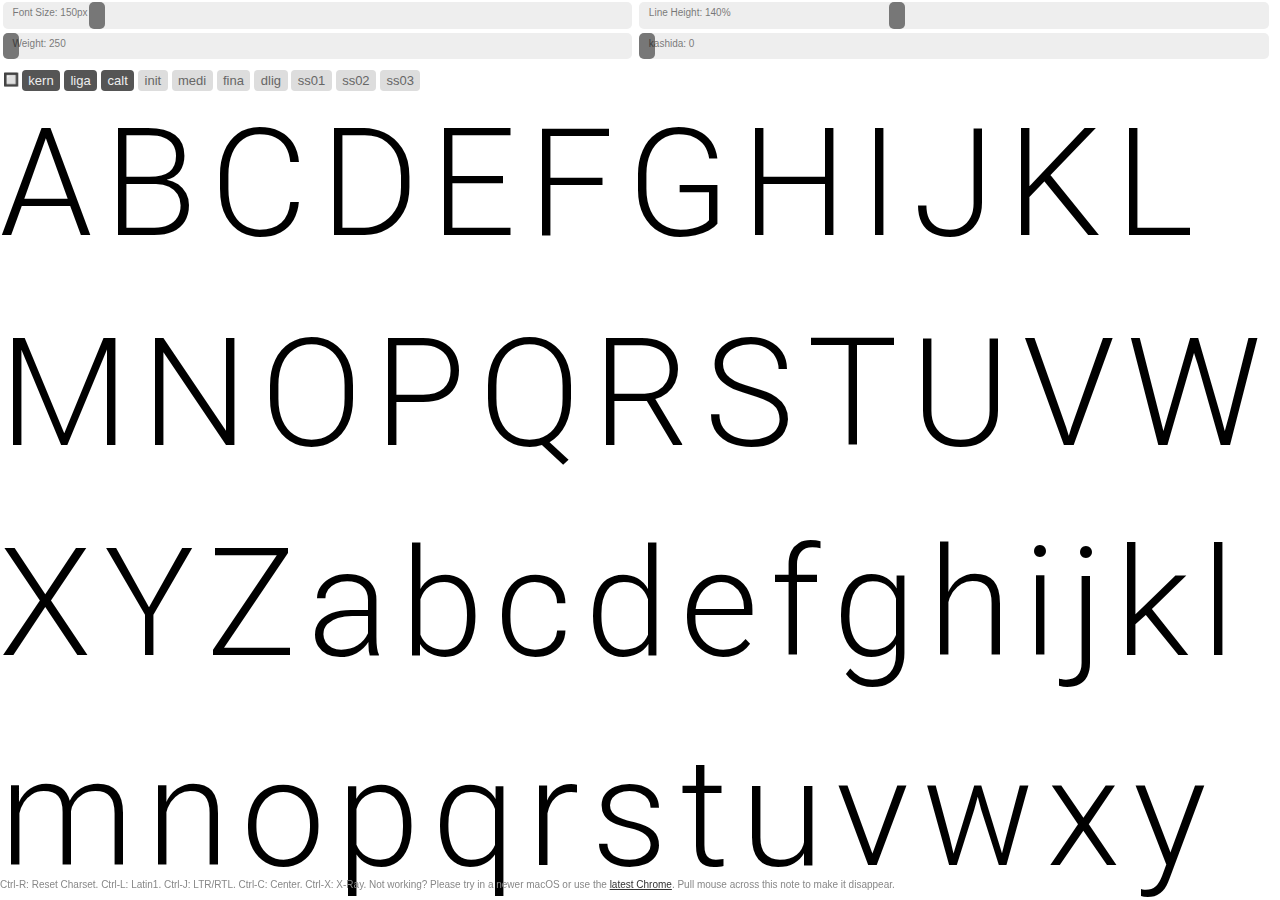
<file: core/static/font/morabba font/VF/Webfont/MorabbaVF fonttest.html>
﻿
<html>
	<meta http-equiv="Cache-Control" content="no-cache, no-store, must-revalidate" />
	<meta http-equiv="Content-type" content="text/html; charset=utf-8" />
	<meta http-equiv="X-UA-Compatible" content="IE=9" />
	<head>
		<title>OTVar Test: MorabbaVF</title>
		<style>
			@font-face { 
				font-family: "MorabbaVF";
				src: url("MorabbaVF.woff");
			}
			body {
				padding: 0;
				margin: auto;
				overflow-x: hidden;
			}
			#flexbox {
				display: flex;
				flex-flow: column;
				height: 100%;
			}
			#controls {
				flex: 0 1 auto;
				background-color: white;
				margin: 2px 0 0 0;
				padding: 0;
				width: 100%;
				border: 0px solid transparent;
				height: auto;
				user-select: none;
				-moz-user-select: none;
				-webkit-user-select: none;
			}
		

/* OTVar Sliders: */
			.labeldiv {
				width: 49.2%;
				padding: 0 0 0 0.2%;
				margin: auto;
				display: inline-block;
			}
 			label {
				z-index: 2;
				position: absolute;
				pointer-events: none;
				height: 2em;
				margin: 0;
				padding: 0.5em 1em;
				vertical-align: text-top;
				font: x-small sans-serif;
				color: black;
				opacity: 0.5;
			}
			.slider {
				z-index: 1;
				position: relative;
				-webkit-appearance: none;
				-moz-appearance: none;
				appearance: none;
				width: 100%;
				height: 2em;
				border-radius: 5px;
				background: #eee;
				padding: auto;
				margin: auto;
			}
			.slider::-webkit-slider-thumb {
				z-index: 3;
				position: relative;
				-webkit-appearance: none;
				-moz-appearance: none;
				appearance: none;
				width: 16px;
				height: 2em;
				border-radius: 5px; 
				background: #777;
				cursor: auto;
			}

/* Feature Buttons: */
			#featureControls {
				font-size: x-small;
				font-family: sans-serif;
				padding: 0 0.2%;
			}
			#featureControls .emojiButton {
				vertical-align: -50%;
				font-size: small;
			}
			.emojiButton {
				cursor: pointer;
				text-decoration: none;
			}
			.otFeatureLabel, .otFeature {
				font-size: small;
				position: relative;
				opacity: 1;
				pointer-events: auto;
				white-space: nowrap;
			}
			.otFeatureLabel, select {
				padding: 0.2em 0.5em 0.3em 0.5em;
				margin: 0 .04em;
				line-height: 2em;
				color: #666;
				background-color: #ddd;
				border-radius: 0.3em;
				border: 0;
				text-align: center;
				z-index: 6;
			}
 			select {
				position: absolute;
				margin: 0.2em 0.5em;
				height: 2.1em;
				font: x-small sans-serif;
				vertical-align: bottom;
			}
			.otFeature {
				visibility: collapse;
				margin: 0 -1em 0 0;
			}
			input[type=checkbox]:checked + label { 
				visibility: visible;
				color: #eee;
				background-color: #555; 
				position: relative;
			}
			.otFeatureLabel .tooltip {
				visibility: hidden;
				background-color: #333;
				color: white;
				text-align: center;
				padding: 0px 5px;
				top: -2em;
				left: 0;
				position: absolute;
				z-index: 8;
			}
			.otFeatureLabel:hover .tooltip {
				visibility: visible;
			}

/* Sample Text Area: */
			#textarea {
				flex: 1 1 auto;
				border: 0 solid transparent;
				margin: auto;
				padding: 0 0 0.6em 0;
				line-height: 1em;
				width: 100%;
				color: black;
				font: 150px "MorabbaVF";
				font-feature-settings: "kern" on, "liga" on, "calt" on, "locl" on;
				-moz-font-feature-settings: "kern" on, "liga" on, "calt" on, "locl" on;
				-webkit-font-feature-settings: "kern" on, "liga" on, "calt" on, "locl" on;
				-ms-font-feature-settings: "kern" on, "liga" on, "calt" on, "locl" on;
				-o-font-feature-settings: "kern" on, "liga" on, "calt" on, "locl" on;
				font-variation-settings: "wght" 250, "kash" 0;
				overflow-x: hidden;
				overflow-y: scroll;
				word-wrap: break-word;
			}
			.○ {
				-webkit-text-stroke: 1px black;
				-webkit-text-fill-color: #FFF0;
			}
			div:focus {
				outline: 0px solid transparent;
			}
		
/* Footer paragraph: */
			#helptext {
			    position: fixed;
				background: transparent;
			    bottom: 0;
			    width: 100%;
				color: #888;
				font: x-small sans-serif;
			}
			a {
				color: #333;
			}
		
/* Dark Mode: */
			@media (prefers-color-scheme: dark) {
				body { background: #000; }
				p { color: #eee; }
			
				#textInput{
					color: #eee;
					background-color: #222;
					background: #222;
				}
	 			label { color: #fff; }
				.otFeatureLabel {
					color: #999;
					background-color: #333;
				}
				input[type=checkbox]:checked + label { 
					color: #111;
					background-color: #888; 
				}

				.slider { background: #333; }
				.slider::-webkit-slider-thumb { background: #888; }
				a { color: #ccc; }

				#controls {
					background-color: black;
				}
				#textarea {
					color: white;
					background-color: black;
				}
				.○ {
					-webkit-text-stroke: 1px white;
					-webkit-text-fill-color: #0000;
				}
			}
		
		</style>
		<script>
			document.addEventListener('keyup', keyAnalysis);
			document.addEventListener('keyup', sliderPrecision);
			document.addEventListener('keydown', sliderPrecision);
		
			const sliders = document.getElementsByClassName('slider');
		
			function sliderPrecision(event) {
				if (event.shiftKey) {
					for (i = 0; i < sliders.length; i++) {
						sliders[i].step = 0.005;
					} 
				} else {
					for (i = 0; i < sliders.length; i++) {
						sliders[i].step = 1;
					}
				}
			}
			function keyAnalysis(event) {
				if (event.ctrlKey) {
					if (event.code == 'KeyR') {
						resetParagraph();
					} else if (event.code == 'KeyL') {
						setLat1();
					} else if (event.code == 'KeyJ') {
						toggleLeftRight();
					} else if (event.code == 'KeyX') {
						toggleInverse();
					} else if (event.code == 'KeyC') {
						toggleCenter();
					}
				}
			}
			function setLanguage(lang) {
				document.body.setAttribute('lang',lang);
			}
			function updateFeatures() {
				// update features based on user input:
				var testtext = getTestText();
				var codeLine = "";
				var checkboxes = document.getElementsByClassName("otFeature")
				for (i = 0; i < checkboxes.length; i++) {
					var checkbox = checkboxes[i];
					if (i!=0) { codeLine += ", " };
					codeLine += '"'+checkbox.name+'" ';
					codeLine += checkbox.checked ? '1' : '0';
					if (checkbox.name=="kern") {
						testtext.style.setProperty("font-kerning", checkbox.checked ? 'normal' : 'none');
					} else if (checkbox.name=="liga") {
						testtext.style.setProperty("font-variant-ligatures", checkbox.checked ? 'common-ligatures contextual' : 'no-common-ligatures no-contextual');
					} else if (checkbox.name=="dlig") {
						testtext.style.setProperty("font-variant-ligatures", checkbox.checked ? 'discretionary-ligatures' : 'no-discretionary-ligatures');
					} else if (checkbox.name=="hlig") {
						testtext.style.setProperty("font-variant-ligatures", checkbox.checked ? 'historical-ligatures' : 'no-historical-ligatures');
					}
				}
				testtext.style.setProperty("font-feature-settings", codeLine);
			}
			function resetParagraph() {
				const defaulttext = "&#x0041; &#x0042; &#x0043; &#x0044; &#x0045; &#x0046; &#x0047; &#x0048; &#x0049; &#x004A; &#x004B; &#x004C; &#x004D; &#x004E; &#x004F; &#x0050; &#x0051; &#x0052; &#x0053; &#x0054; &#x0055; &#x0056; &#x0057; &#x0058; &#x0059; &#x005A; &#x0061; &#x0062; &#x0063; &#x0064; &#x0065; &#x0066; &#x0067; &#x0068; &#x0069; &#x006A; &#x006B; &#x006C; &#x006D; &#x006E; &#x006F; &#x0070; &#x0071; &#x0072; &#x0073; &#x0074; &#x0075; &#x0076; &#x0077; &#x0078; &#x0079; &#x007A; &#x0621; &#x0627; &#x0623; &#x0625; &#x0622; &#x066E; &#x0628; &#x067E; &#x062A; &#x062B; &#x062C; &#x0686; &#x062D; &#x062E; &#x062F; &#x0630; &#x0631; &#x0632; &#x0698; &#x0633; &#x0634; &#x0635; &#x0636; &#x0637; &#x0638; &#x0639; &#x063A; &#x0641; &#x06A4; &#x06A1; &#x066F; &#x0642; &#x0643; &#x06A9; &#x06AF; &#x0644; &#x0645; &#x0646; &#x06BA; &#x0647; &#x06C0; &#x06C1; &#x06C2; &#x0629; &#x06C3; &#x0648; &#x0624; &#x06C7; &#x0649; &#x064A; &#x0626; &#x06CC; &#x06D2; &#x06D3; &#x06D5; &#x0640; &#xFEFB; &#x066B; &#x066C; &#x0660; &#x0661; &#x0662; &#x0663; &#x0664; &#x0665; &#x0666; &#x0667; &#x0668; &#x0669; &#x06F0; &#x06F1; &#x06F2; &#x06F3; &#x06F4; &#x06F5; &#x06F6; &#x06F7; &#x06F8; &#x06F9; &#x0030; &#x0031; &#x0032; &#x0033; &#x0034; &#x0035; &#x0036; &#x0037; &#x0038; &#x0039; &#x000D; &#x200E; &#x200F; &#xFEFF; &#x200D; &#x200C; &#x200A; &#x0020; &#x00A0; &#x2009; &#x200B; &#x06D4; &#x060C; &#x061B; &#x061F; &#x066D; &#xFD3E; &#xFD3F; &#x002E; &#x002C; &#x003A; &#x003B; &#x2026; &#x0021; &#x003F; &#x2022; &#x002A; &#x0023; &#x002F; &#x005C; &#x002D; &#x005F; &#x0028; &#x0029; &#x007B; &#x007D; &#x005B; &#x005D; &#x201E; &#x201C; &#x201D; &#x2018; &#x2019; &#x00AB; &#x00BB; &#x2039; &#x203A; &#x0022; &#x0027; &#xFDFC; &#x066A; &#x0040; &#x0026; &#x00A9; &#x00AE; &#x2122; &#x00B0; &#x2032; &#x2033; &#x007C; &#x00A6; &#x0024; &#x2215; &#x002B; &#x2212; &#x00D7; &#x00F7; &#x003D; &#x2260; &#x003E; &#x003C; &#x2265; &#x2264; &#x00B1; &#x2248; &#x007E; &#x00AC; &#x005E; &#x221E; &#x222B; &#x220F; &#x2211; &#x221A; &#x00B5; &#x2202; &#x0025; &#x0670; &#x0656; &#x0654; &#x0655; &#x064B; &#x064C; &#x064D; &#x064E; &#x064F; &#x0650; &#x0651; &#x0652; &#x0653;";
				const testtext = getTestText();
				testtext.innerHTML = defaulttext;
			}
			function setLat1() {
				const lat1 = "ABCDEFGHIJKLMNOPQRSTUVWXYZ abcdefghijklmnopqrstuvwxyz &Agrave;&Aacute;&Acirc;&Atilde;&Auml;&Aring;&AElig;&Ccedil;&Egrave;&Eacute;&Ecirc;&Euml;&Igrave;&Iacute;&Icirc;&Iuml;&ETH;&Ntilde;&Ograve;&Oacute;&Ocirc;&Otilde;&Ouml;&Oslash;&OElig;&THORN;&Ugrave;&Uacute;&Ucirc;&Uuml;&Yacute;&Yuml; &agrave;&aacute;&acirc;&atilde;&auml;&aring;&aelig;&ccedil;&egrave;&eacute;&ecirc;&euml;&igrave;&iacute;&icirc;&iuml;&eth;&ntilde;&ograve;&oacute;&ocirc;&otilde;&ouml;&oslash;&oelig;&thorn;&szlig;&ugrave;&uacute;&ucirc;&uuml;&yacute;&yuml; .,:;&middot;&hellip;&iquest;?&iexcl;!&laquo;&raquo;&lsaquo;&rsaquo; /|&brvbar;\()[]{}_-&ndash;&mdash;&sbquo;&bdquo;&lsquo;&rsquo;&ldquo;&rdquo;&quot;&#x27; #&amp;&sect;@&bull;&shy;*&dagger;&Dagger;&para; +&times;&divide;&plusmn;=&lt;&gt;&not;&mu; ^~&acute;`&circ;&macr;&tilde;&uml;&cedil; &yen;&euro;&pound;$&cent;&curren;&fnof; &trade;&reg;&copy; 1234567890 &ordf;&ordm;&deg;%&permil; &sup1;&sup2;&sup3;&frac14;&frac12;&frac34;";
				const testtext = getTestText();
				testtext.innerHTML = lat1;
			}
			function getTestText() {
				return document.getElementById("textarea");
			}
			function updateSlider() {
				var body = getTestText();
				var sliders = document.getElementsByClassName("slider");
				var settingtext = "";
				for (var i = 0; i < sliders.length; i++) {
					var sliderID = sliders[i].id;
					var sliderValue = sliders[i].value;
					var label = document.getElementById("label_"+sliderID);
					var labelName = label.getAttribute("name");
				
					label.textContent = ""+labelName+": "+sliderValue;
				
					if (sliderID == "fontsize") {
						// Text Size Slider
						body.style.setProperty("font-size", ""+sliderValue+"px");
						label.textContent += "px";
					} else if (sliderID == "lineheight") {
						// Line Height Slider
						body.style.setProperty("line-height", ""+sliderValue/100.0+"em");
						label.textContent += "%";
					} else {
						// OTVar Slider: collect settings
						if (settingtext != "") { settingtext += ", " };
						settingtext += '"' + sliderID + '" ' + sliderValue;
					}
				}
				// apply OTVar slider settings:
				body.style.setProperty("font-variation-settings", settingtext);
			}
			function vanish(item) {
				item.style.setProperty("display", "none");
			}
			function toggleLeftRight() {
				const waterfall = document.getElementById("textarea");
				if (waterfall.dir != "rtl") {
					waterfall.dir = "rtl";
					waterfall.align = "right";
				} else {
					waterfall.dir = "";
					waterfall.align = "";
				}
			}
			function toggleCenter() {
				const waterfall = document.getElementById("textarea");
				if (waterfall.align != "center") {
					waterfall.align = "center";
				} else {
					if (waterfall.dir == "rtl") {
						waterfall.align = "right";
					} else {
						waterfall.align = "left";
					}
				}
			}
			function toggleInverse() {
				const testText = document.getElementById("textarea");
				if (testText) {
					const link = document.getElementById("invert");
					if (testText.className == "●") {
						testText.className = "○";
						link.textContent = "🔳";
					} else {
						testText.className = "●";
						link.textContent = "🔲";
					}
				}
			}
		</script>
	</head>
	<body onload="updateSlider();resetParagraph();document.getElementById('textarea').focus()">
	<div id="flexbox">
		<div id="controls">
			<!-- OTVar Sliders -->
			<div class="labeldiv"><label class="sliderlabel" id="label_fontsize" name="Font Size">Font Size</label><input type="range" min="10" max="1000" value="150" class="slider" id="fontsize" oninput="updateSlider();"></div>
			<div class="labeldiv"><label class="sliderlabel" id="label_lineheight" name="Line Height">Line Height</label><input type="range" min="30" max="300" value="140" class="slider" id="lineheight" oninput="updateSlider();"></div>
			<div class='labeldiv'><label class='sliderlabel' id='label_wght' name='Weight'>Weight</label><input type='range' min='250' max='900' value='250' class='slider' id='wght' oninput='updateSlider();'></div>
			<div class='labeldiv'><label class='sliderlabel' id='label_kash' name='kashida'>kashida</label><input type='range' min='0' max='100' value='0' class='slider' id='kash' oninput='updateSlider();'></div>


			<!-- OT features -->
			<div id="featureControls">
				<!-- placeholder for external links, hold down OPTION and SHIFT while running the script -->
				<a onclick="toggleInverse();" id="invert" class="emojiButton">🔲</a>
				<input type="checkbox" name="kern" id="kern" value="kern" class="otFeature" onchange="updateFeatures()" checked><label for="kern" class="otFeatureLabel">kern</label>
				<input type="checkbox" name="liga" id="liga" value="liga" class="otFeature" onchange="updateFeatures()" checked><label for="liga" class="otFeatureLabel">liga</label>
				<input type="checkbox" name="calt" id="calt" value="calt" class="otFeature" onchange="updateFeatures()" checked><label for="calt" class="otFeatureLabel">calt</label>
				<input type="checkbox" name="init" id="init" value="init" class="otFeature" onchange="updateFeatures()"><label for="init" class="otFeatureLabel">init</label>
				<input type="checkbox" name="medi" id="medi" value="medi" class="otFeature" onchange="updateFeatures()"><label for="medi" class="otFeatureLabel">medi</label>
				<input type="checkbox" name="fina" id="fina" value="fina" class="otFeature" onchange="updateFeatures()"><label for="fina" class="otFeatureLabel">fina</label>
				<input type="checkbox" name="dlig" id="dlig" value="dlig" class="otFeature" onchange="updateFeatures()"><label for="dlig" class="otFeatureLabel">dlig</label>
				<input type="checkbox" name="ss01" id="ss01" value="ss01" class="otFeature" onchange="updateFeatures()"><label for="ss01" class="otFeatureLabel">ss01</label>
				<input type="checkbox" name="ss02" id="ss02" value="ss02" class="otFeature" onchange="updateFeatures()"><label for="ss02" class="otFeatureLabel">ss02</label>
				<input type="checkbox" name="ss03" id="ss03" value="ss03" class="otFeature" onchange="updateFeatures()"><label for="ss03" class="otFeatureLabel">ss03</label>

			</div>
		</div>
	
		<!-- Test Text -->
		<div contenteditable="true" spellcheck="false" autocomplete="true" id="textarea" class="●">
		</div>
	</div>
	
	<!-- Disclaimer -->
	<p id="helptext" onmouseleave="vanish(this);">
		Ctrl-R: Reset Charset. Ctrl-L: Latin1. Ctrl-J: LTR/RTL. Ctrl-C: Center. Ctrl-X: X-Ray. Not working? Please try in a newer macOS or use the <a href="https://www.google.com/chrome/">latest Chrome</a>. Pull mouse across this note to make it disappear.
	</p>
	</body>
</html>
</file>
